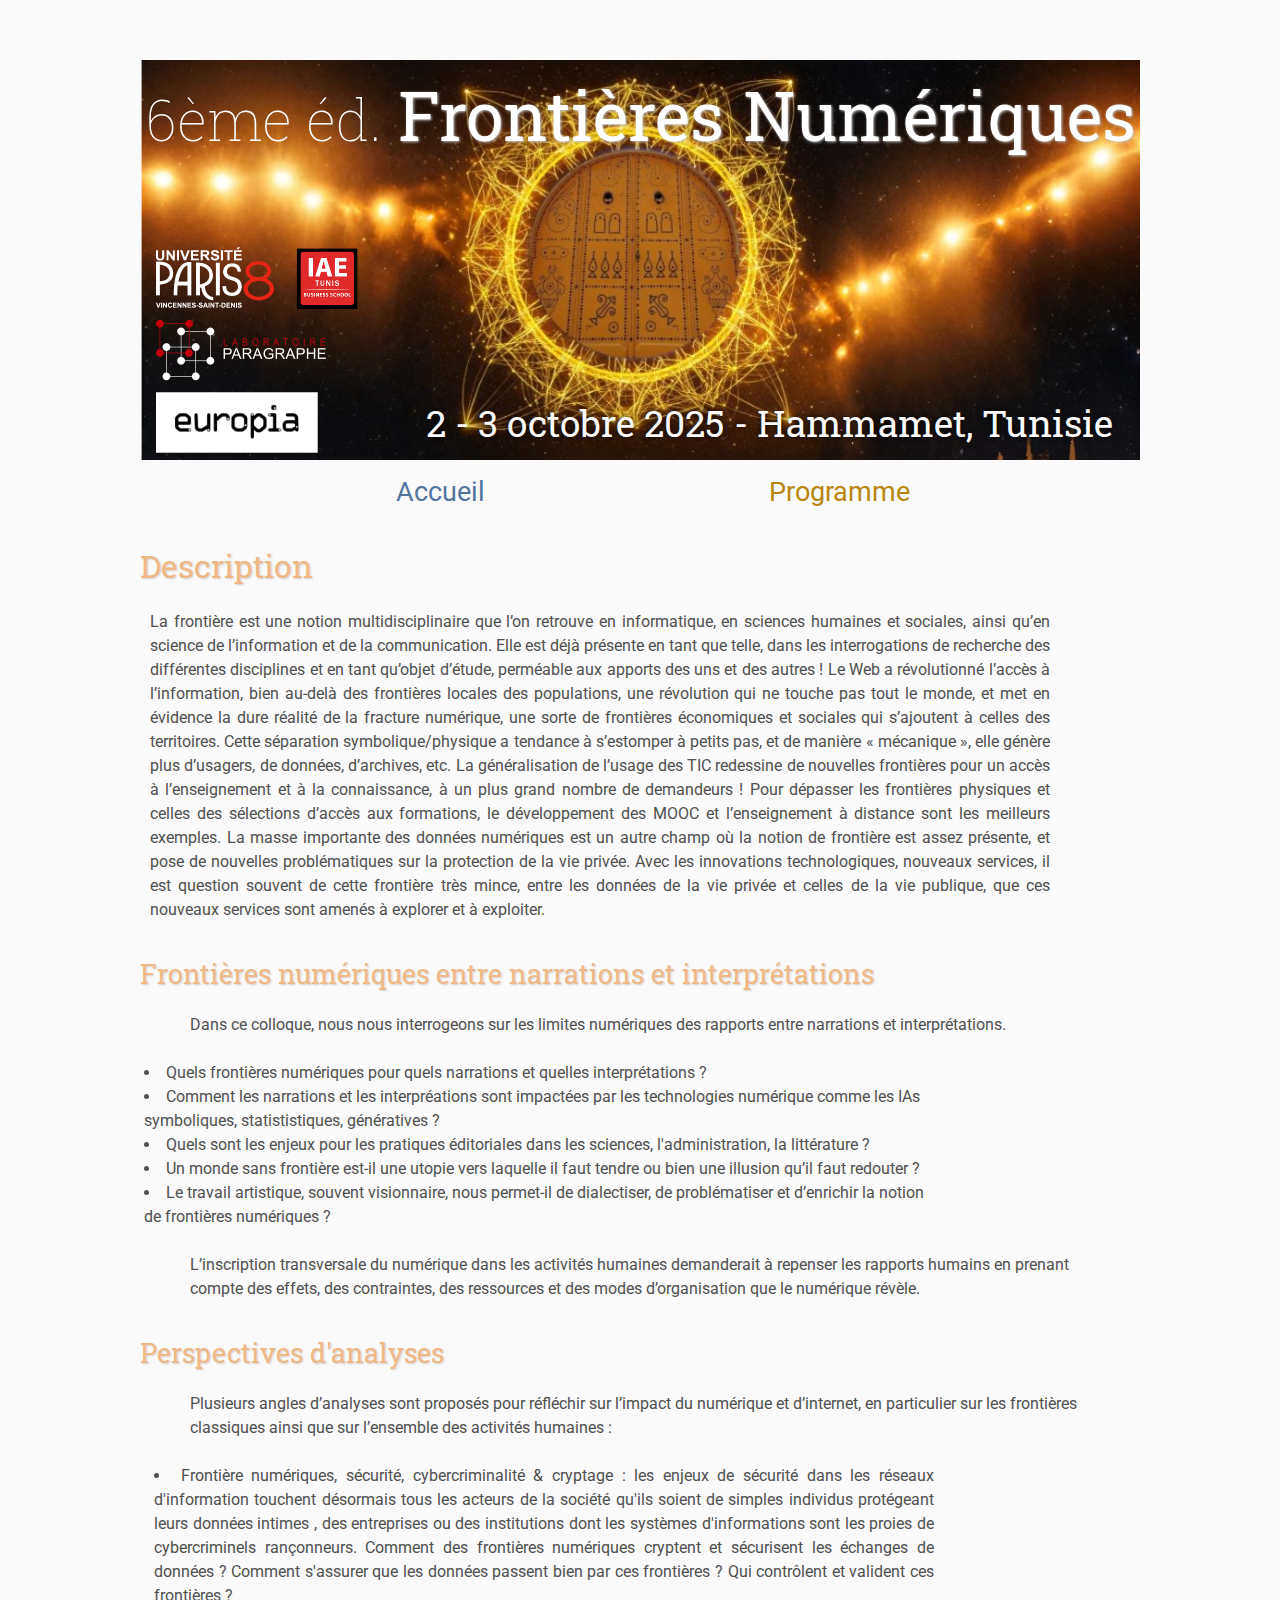
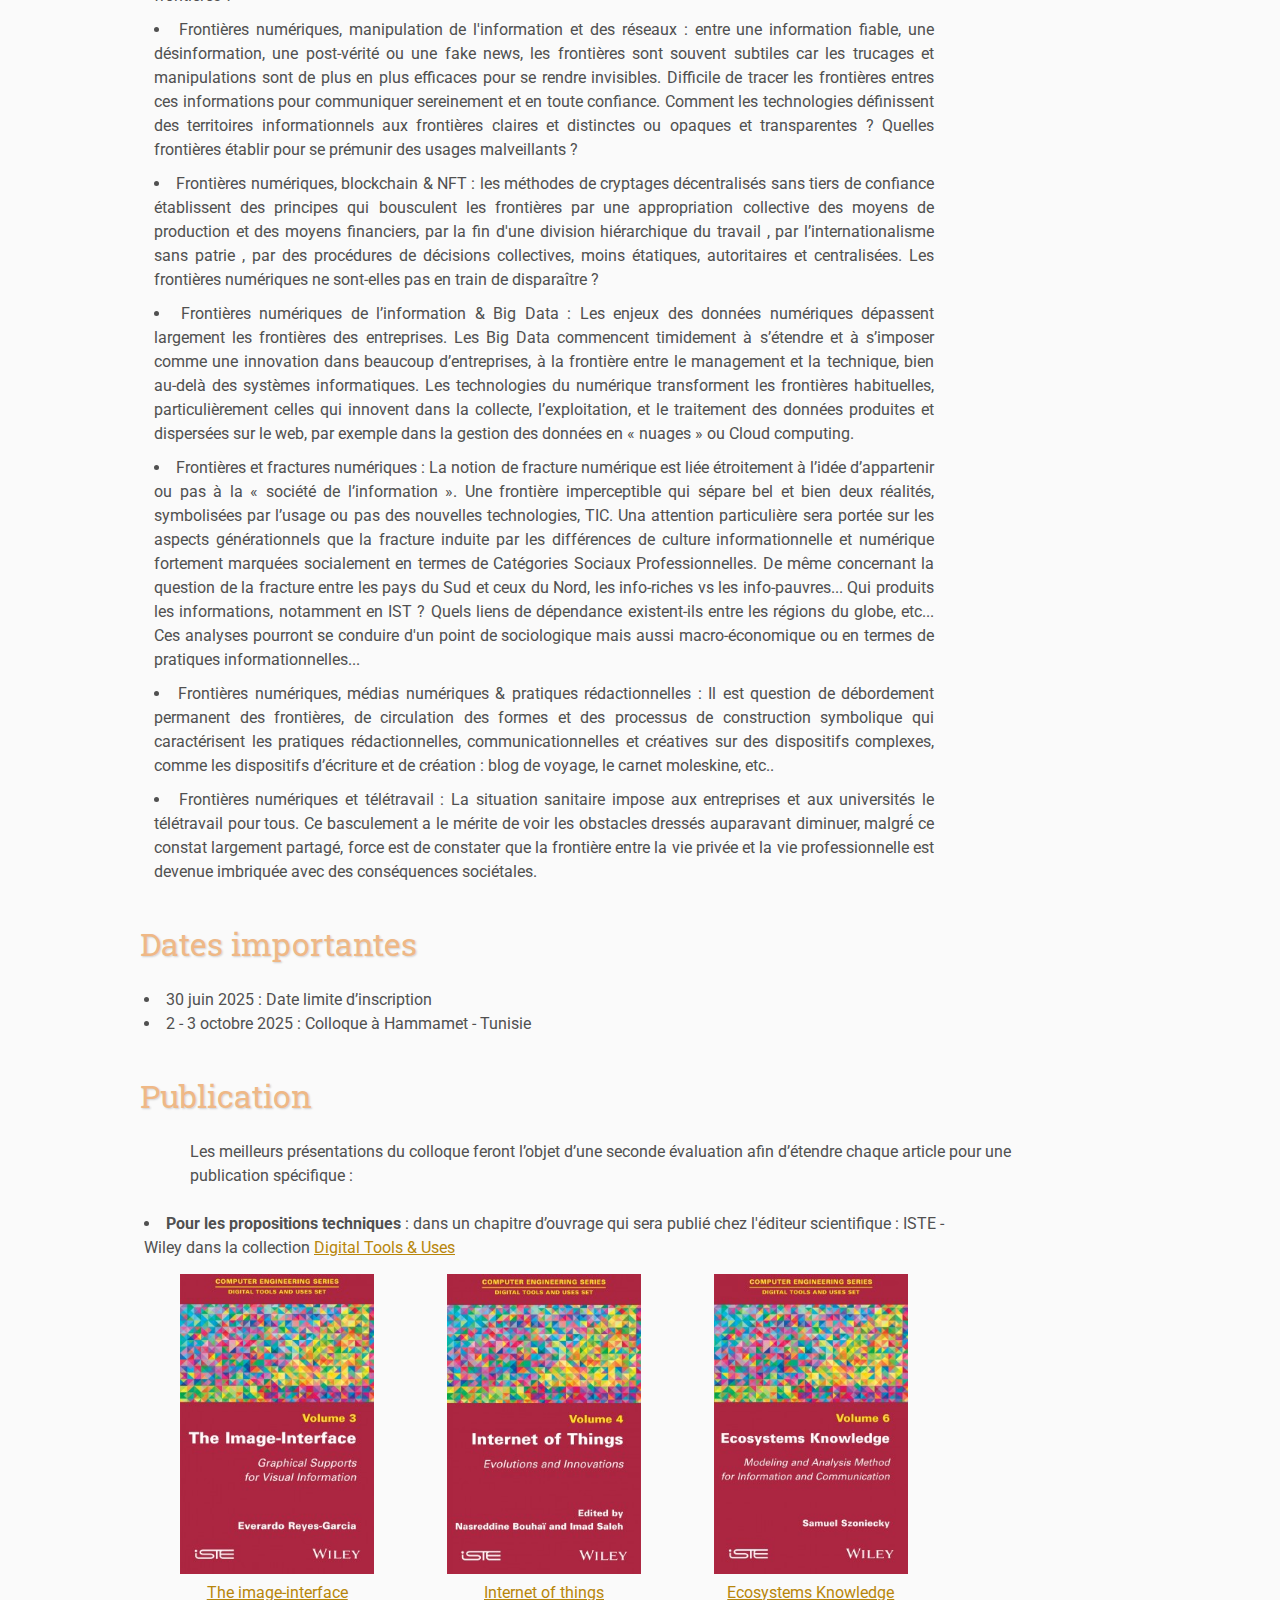
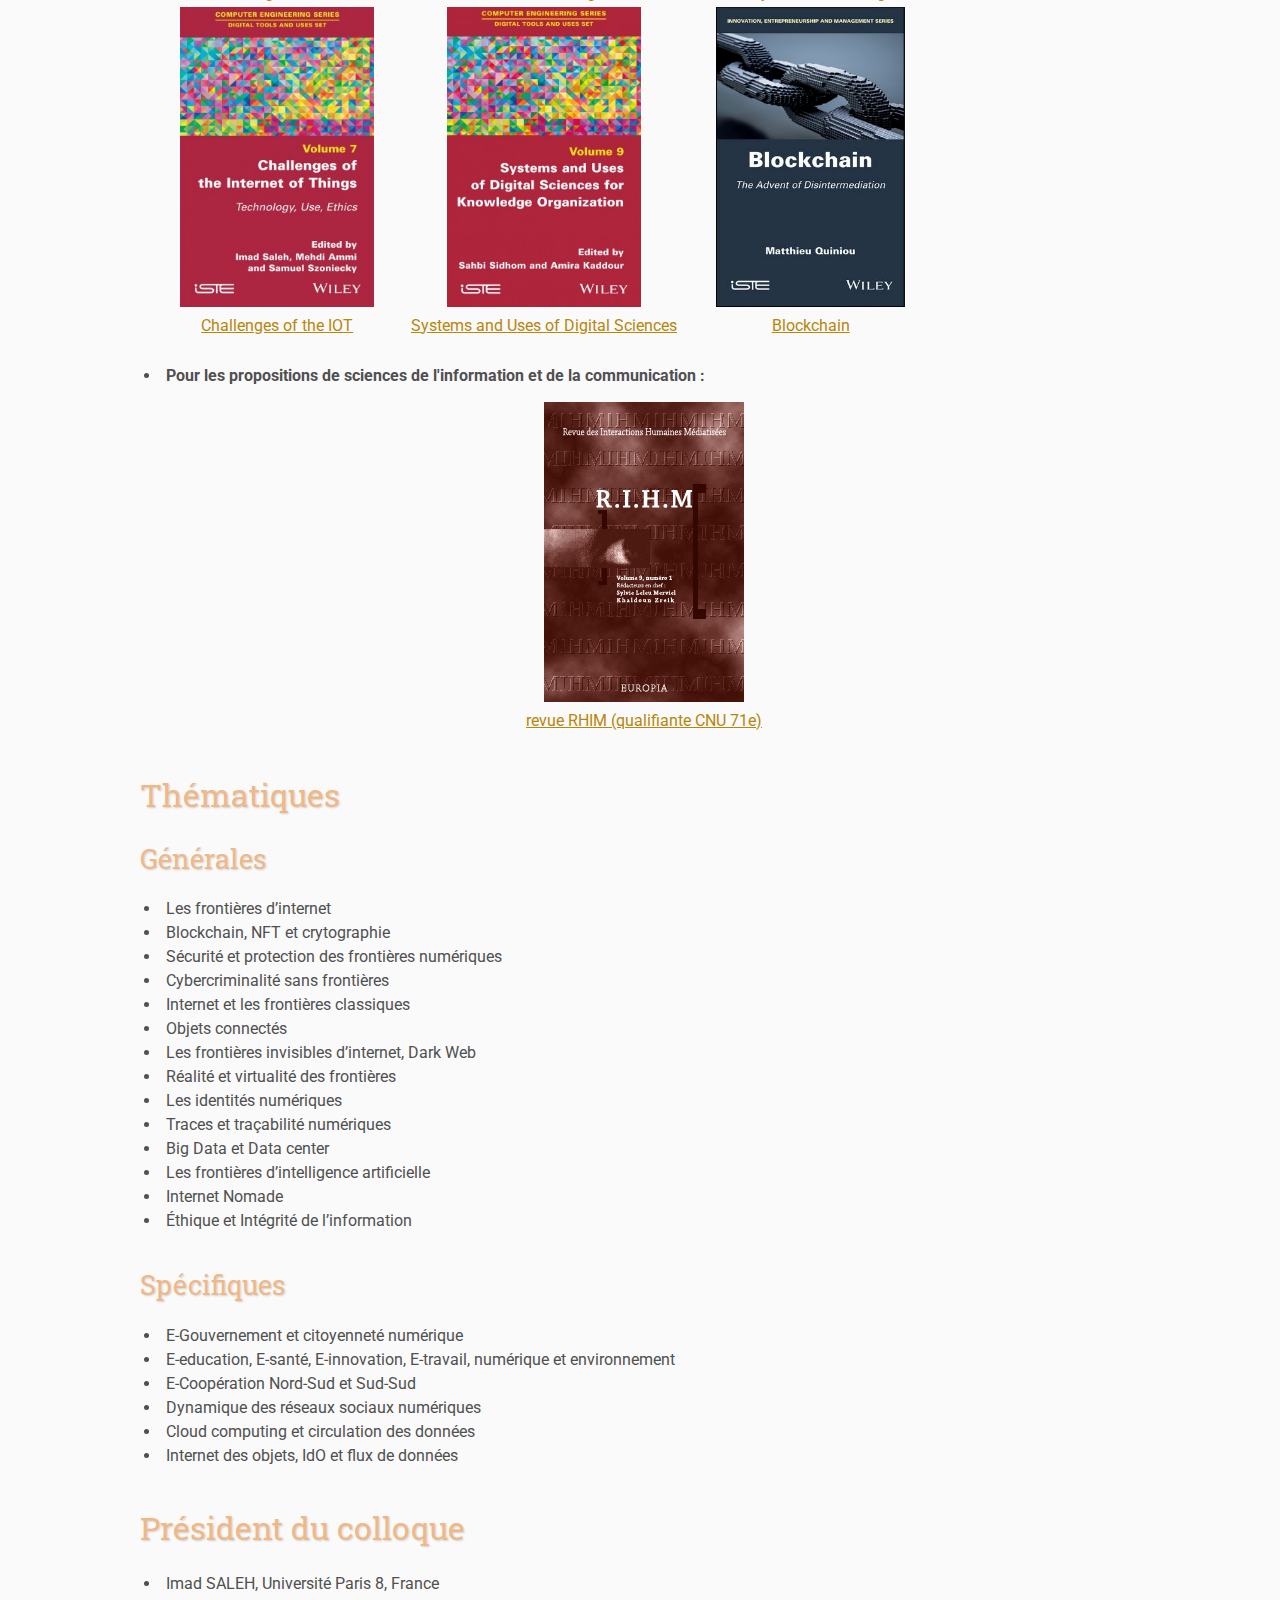
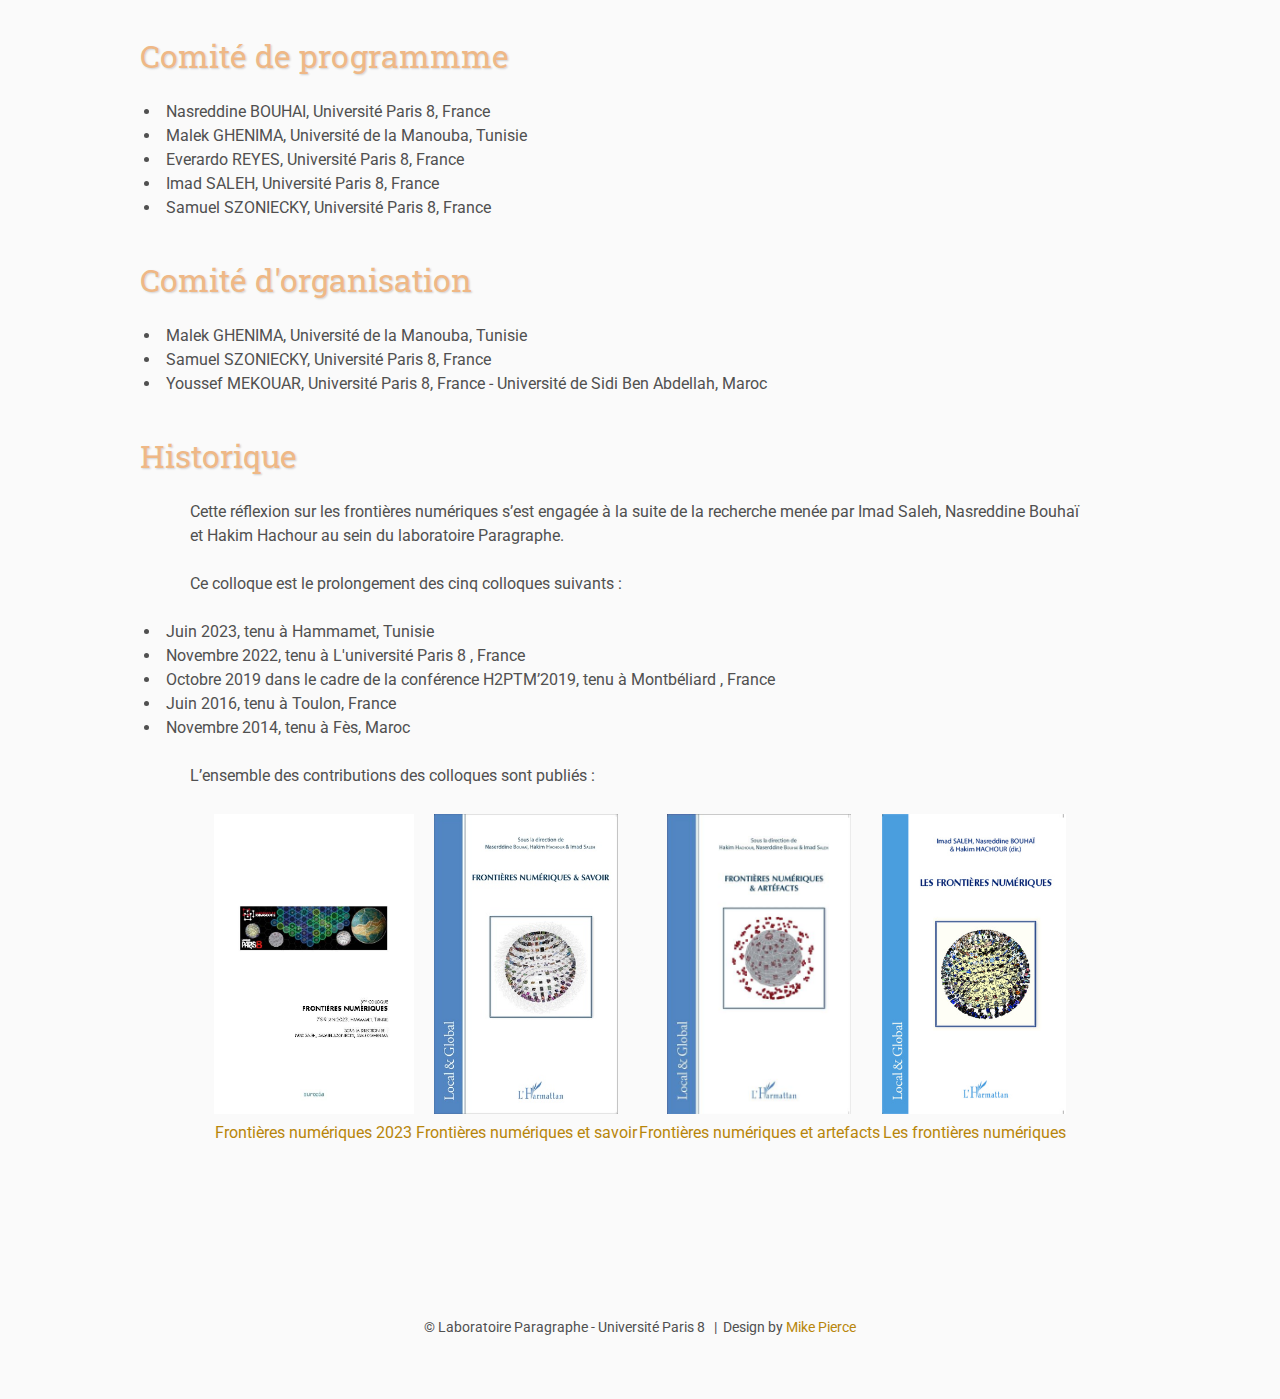
<file: index.html>
<!DOCTYPE html>
<html lang='fr'>

<head>
    <base href=".">
    <link rel="shortcut icon" href="assets/logo-para.ico" />
    <link rel="stylesheet" type="text/css" media="all" href="assets/main.css" />
    <meta charset="UTF-8">
    <meta name="description" content="Conference">
    <meta name="resource-type" content="document">
    <meta name="distribution" content="global">
    <meta name="KeyWords" content="Conference, frontières, numériques, Paris 8, Laboratoire Paragraphe">
    <title>6eme éd. Colloque Frontières numériques - 2025</title>
</head>

<body>

    <div class="banner">
        <img src="assets/fn25-banner.png" alt="Conference Frontieres-numeriques 2025 Banner">
        <div class="top-left">
            <span class="year"> 6ème éd. </span><span class="title1">Frontières</span><span class="title2"> Numériques </span>
        </div>
        <div class="bottom-right">
            2 - 3 octobre 2025 - Hammamet, Tunisie
        </div>
    </div>

    <table class="navigation">
        <tr>
            <td class="navigation">
                <a class="current" title="Accueil" href=".">Accueil</a>
            </td>
            <td class="navigation">
                <a title="Programme" href="programme">Programme</a>
            </td>
            <!--
            <td class="navigation">
                <a title="Excursion Carthage" href="programme/excursion.html">Excursion Carthage</a>
            </td>
            <td class="navigation">
                <a title="Directions to the Conference" href="acces">Accès</a>
            </td>
            <td class="navigation">
                <a title="Conference Flyer" href="flyer">Flyer</a>
            </td>
            -->
        </tr>
    </table>

    <h2>Description</h2>
    <p class="analyse">
        La frontière est une notion multidisciplinaire que l’on retrouve en informatique, en sciences humaines et sociales, ainsi qu’en
        science de l’information et de la communication. Elle est déjà présente en tant que telle, dans les
        interrogations de recherche des différentes disciplines et en tant qu’objet d’étude, perméable aux apports des
        uns et des autres ! Le Web a révolutionné l’accès à l’information, bien au-delà des frontières locales des
        populations, une révolution qui ne touche pas tout le monde, et met en évidence la dure réalité de la fracture
        numérique, une sorte de frontières économiques et sociales qui s’ajoutent à celles des territoires. Cette
        séparation symbolique/physique a tendance à s’estomper à petits pas, et de manière « mécanique », elle génère
        plus d’usagers, de données, d’archives, etc. La généralisation de l’usage des TIC redessine de nouvelles
        frontières pour un accès à l’enseignement et à la connaissance, à un plus grand nombre de demandeurs ! Pour
        dépasser les frontières physiques et celles des sélections d’accès aux formations, le développement des MOOC et
        l’enseignement à distance sont les meilleurs exemples. La masse importante des données numériques est un autre
        champ où la notion de frontière est assez présente, et pose de nouvelles problématiques sur la protection de la
        vie privée. Avec les innovations technologiques, nouveaux services, il est question souvent de cette frontière
        très mince, entre les données de la vie privée et celles de la vie publique, que ces nouveaux services sont
        amenés à explorer et à exploiter.
    </p>
    <h3>Frontières numériques entre narrations et interprétations</h3>
    <p>
        Dans ce colloque, nous nous interrogeons sur les limites numériques des rapports entre narrations et interprétations.
        <ul>
            <li>Quels frontières numériques pour quels narrations et quelles interprétations ? </li>
            <li>Comment les narrations et les interpréations sont impactées par les technologies numérique comme les IAs symboliques, statististiques, génératives ? </li>
            <li>Quels sont les enjeux pour les pratiques éditoriales dans les sciences, l'administration, la littérature ?</li>
            <li>Un monde sans frontière est-il une utopie vers laquelle il faut tendre ou bien une
                illusion qu’il faut redouter ?</li>
            <li>Le travail artistique, souvent visionnaire, nous permet-il de dialectiser, de
                problématiser et d’enrichir la notion de frontières numériques ?</li>
        </ul>
    </p>
    <p>
        L’inscription transversale du numérique dans les activités humaines demanderait à repenser les rapports humains
        en prenant compte des effets, des contraintes, des ressources et des modes d’organisation que le numérique
        révèle.
    </p>
    <h3>Perspectives d'analyses</h3>
    <p>
        Plusieurs angles d’analyses sont proposés pour réfléchir sur l’impact du numérique et d’internet, en
        particulier sur les frontières classiques ainsi que sur l’ensemble des activités humaines :

        <ul>
            <li class="analyse">Frontière numériques, sécurité, cybercriminalité & cryptage : les enjeux de sécurité
                dans les réseaux d'information
                touchent désormais tous les acteurs de la société qu'ils soient de simples individus protégeant leurs
                données intimes
                , des entreprises ou des institutions dont les systèmes d'informations sont les proies de cybercriminels
                rançonneurs.
                Comment des frontières numériques cryptent et sécurisent les échanges de données ?
                Comment s'assurer que les données passent bien par ces frontières ?
                Qui contrôlent et valident ces frontières ?
            </li>
            <li class="analyse">Frontières numériques, manipulation de l'information et des réseaux :
                entre une information fiable, une désinformation, une post-vérité ou une fake news, les frontières sont
                souvent subtiles
                car les trucages et manipulations sont de plus en plus efficaces pour se rendre invisibles.
                Difficile de tracer les frontières entres ces informations pour communiquer sereinement et en toute
                confiance.
                Comment les technologies définissent des territoires informationnels aux frontières claires et
                distinctes ou opaques et transparentes ?
                Quelles frontières établir pour se prémunir des usages malveillants ?
            </li>
            <li class="analyse">Frontières numériques, blockchain & NFT : les méthodes de cryptages décentralisés sans
                tiers de confiance
                établissent des principes qui bousculent les frontières par une appropriation collective des moyens de
                production et des moyens financiers,
                par la fin d'une division hiérarchique du travail
                , par l’internationalisme sans patrie
                , par des procédures de décisions collectives, moins étatiques, autoritaires et centralisées.
                Les frontières numériques ne sont-elles pas en train de disparaître ?
            </li>
            <li class="analyse">Frontières numériques de l’information & Big Data : Les enjeux des données numériques
                dépassent
                largement les
                frontières des entreprises. Les Big Data commencent timidement à s’étendre et à s’imposer comme une
                innovation
                dans beaucoup d’entreprises, à la frontière entre le management et la technique, bien au-delà des
                systèmes
                informatiques. Les technologies du numérique transforment les frontières habituelles,
                particulièrement
                celles qui innovent dans la collecte, l’exploitation, et le traitement des données produites et
                dispersées sur
                le web, par exemple dans la gestion des données en « nuages » ou Cloud computing.
            </li>
            <li class="analyse">Frontières et fractures numériques : La notion de fracture numérique est liée
                étroitement à l’idée
                d’appartenir ou pas à la « société de l’information ». Une frontière imperceptible qui sépare bel et
                bien deux réalités, symbolisées par l’usage ou pas des nouvelles technologies, TIC.
                Una attention particulière sera portée sur les aspects générationnels que la fracture induite par les
                différences de culture informationnelle
                et numérique fortement marquées socialement en termes de Catégories Sociaux Professionnelles.
                De même concernant la question de la fracture entre les pays du Sud et ceux du Nord,
                les info-riches vs les info-pauvres...
                Qui produits les informations, notamment en IST ?
                Quels liens de dépendance existent-ils entre les régions du globe, etc...
                Ces analyses pourront se conduire d'un point de sociologique mais aussi macro-économique ou
                en termes de pratiques informationnelles...
            </li>

            <li class="analyse">Frontières numériques, médias numériques & pratiques rédactionnelles : Il est question
                de débordement permanent des
                frontières,
                de circulation des formes et des processus de construction symbolique qui caractérisent les pratiques
                rédactionnelles, communicationnelles et créatives sur des dispositifs complexes, comme les dispositifs
                d’écriture et de création : blog de voyage, le carnet moleskine,
                etc..
            </li>
            <li class="analyse">Frontières numériques et télétravail : La situation sanitaire impose aux entreprises et
                aux universités
                le
                télétravail pour tous. Ce basculement a le mérite de voir les obstacles dressés auparavant diminuer,
                malgré́ ce
                constat largement partagé, force est de constater que la frontière entre la vie privée et la vie
                professionnelle
                est devenue imbriquée avec des conséquences sociétales.
            </li>
        </ul>
    </p>

    <h2>Dates importantes</h2>
    <ul>
        <li>30 juin 2025 : Date limite d’inscription</li>
        <li>2 - 3 octobre 2025 : Colloque à Hammamet - Tunisie</li>
    </ul>

    <h2>Publication</h2>
    <p>Les meilleurs présentations du colloque feront l’objet d’une seconde évaluation afin d’étendre chaque
        article pour une publication spécifique :
        <ul>
            <li><b>Pour les propositions techniques </b>: dans un chapitre d’ouvrage qui sera publié chez l'éditeur
                scientifique : ISTE - Wiley dans la collection <a href="http://digitaluses.info/">Digital Tools &
                    Uses</a>
                <table class="ouvrages">
                    <tr>
                        <td class="ouvrage">
                            <img src="assets/2017-reyes.jpg">
                            <div>
                                <a href="http://www.iste.co.uk/book.php?id=1231" target="_parent">The
                                    image-interface</a>
                            </div>
                        </td>
                        <td class="ouvrage">
                            <img src="assets/2017-bouhai-saleh-en.jpg">
                            <div><a href="http://www.iste.co.uk/book.php?id=1236" target="_parent">Internet of
                                    things</a>
                            </div>
                        </td>
                        <td class="ouvrage">
                            <img src="assets/2018-szoniecky-en.jpg">
                            <div> <a href="http://www.iste.co.uk/book.php?id=1337" target="_parent">Ecosystems
                                    Knowledge</a>
                            </div>
                            </div>
                        </td>
                    </tr>
                    <tr>

                        <td class="ouvrage">
                            <img src="assets/2018-saleh.jpg">
                            <div> <a href="http://www.iste.co.uk/book.php?id=1396" target="_parent">Challenges of the
                                    IOT</a>
                            </div>
                        </td>
                        <td class="ouvrage">
                            <img src="assets/2022-sidhom-en.jpg">
                            <div> <a href="http://www.iste.co.uk/book.php?id=1396" target="_parent">Systems and Uses of
                                    Digital Sciences</a>
                            </div>
                        </td>

                        <td class="ouvrage">
                            <img src="assets/2019-quiniou-en.png">
                            <div><a href="https://www.wiley.com/en-fr/Blockchain%3A+The+Advent+of+Disintermediation-p-9781786304032"
                                    target="_parent">
                                    Blockchain</a>
                            </div>
                        </td>

                    </tr>
                </table>
            </li>
            <li><b>Pour les propositions de sciences de l'information et de la communication :</b>
                <table>
                    <tr>
                        <td class="ouvrage">
                            <img src="assets/CouvRIHM2.gif">
                            <div><a href="http://europia.org/RIHM/index.htm" target="_parent">
                                    revue RHIM (qualifiante CNU 71e)</a>
                            </div>
                        </td>
                    </tr>
                </table>
            </li>
        </ul>

        <h2>Thématiques</h2>
        <h3>Générales</h3>
        <ul>
            <li>Les frontières d’internet</li>
            <li>Blockchain, NFT et crytographie</li>
            <li>Sécurité et protection des frontières numériques</li>
            <li>Cybercriminalité sans frontières</li>
            <li>Internet et les frontières classiques</li>
            <li>Objets connectés</li>
            <li>Les frontières invisibles d’internet, Dark Web</li>
            <li>Réalité et virtualité des frontières</li>
            <li>Les identités numériques</li>
            <li>Traces et traçabilité numériques</li>
            <li>Big Data et Data center</li>
            <li>Les frontières d’intelligence artificielle</li>
            <li>Internet Nomade</li>
            <li>Éthique et Intégrité de l’information</li>
        </ul>
        <h3>Spécifiques</h3>
        <ul>
            <li>E-Gouvernement et citoyenneté numérique</li>
            <li>E-education, E-santé, E-innovation, E-travail, numérique et environnement</li>
            <li>E-Coopération Nord-Sud et Sud-Sud</li>
            <li>Dynamique des réseaux sociaux numériques</li>
            <li>Cloud computing et circulation des données</li>
            <li>Internet des objets, IdO et flux de données</li>
        </ul>
        <h2>Président du colloque</h2>
        <ul>
            <li>Imad SALEH, Université Paris 8, France</li>
        </ul>
        <h2>Comité de programmme</h2>
        <ul>
            <li>Nasreddine BOUHAI, Université Paris 8, France</li>
            <li>Malek GHENIMA, Université de la Manouba, Tunisie</li>
            <li>Everardo REYES, Université Paris 8, France</li>
            <li>Imad SALEH, Université Paris 8, France</li>
            <li>Samuel SZONIECKY, Université Paris 8, France</li>
        </ul>

        <h2>Comité d'organisation</h2>
        <ul>
            <li>Malek GHENIMA, Université de la Manouba, Tunisie</li>
            <li>Samuel SZONIECKY, Université Paris 8, France</li>
            <li>Youssef MEKOUAR, Université Paris 8, France - Université de Sidi Ben
                Abdellah, Maroc</li>
        </ul>

        <h2>Historique</h2>
        <p>
            Cette réflexion sur les frontières numériques s’est engagée à la suite de la recherche menée par Imad Saleh,
            Nasreddine Bouhaï et Hakim Hachour au sein du laboratoire Paragraphe.
        </p>
        <p>
            Ce colloque est le prolongement des cinq colloques suivants : 
            <ul>
                <li>Juin 2023, tenu à Hammamet, Tunisie</li>
                <li>Novembre 2022, tenu à L'université Paris 8
                    , France</li>
                <li>Octobre 2019 dans le cadre de la conférence H2PTM’2019, tenu à Montbéliard
                    , France</li>
                <li>Juin 2016, tenu à Toulon, France</li>
                <li>Novembre 2014, tenu à Fès, Maroc</li>
            </ul>
        </p>
        <p>
            L’ensemble des contributions des colloques sont publiés :
        </p>
        <table class="ouvrages">
            <tr>
                <td class="ouvrage">
                    <img src="assets/Frontieres-numeriques2023.jpg">
                    <div>
                        <a href="http://europia.org/edition/livres/cogn/frontieres-numeriques-2023.htm"
                            target="_parent">
                            Frontières numériques 2023
                        </a>
                    </div>
                </td>
                <td class="ouvrage">
                    <img src="assets/Frontieres-numeriques2.jpg">
                    <div>
                        <a href="http://www.editions-harmattan.fr/index.asp?navig=catalogue&amp;obj=livre&amp;no=49154&amp;razSqlClone=1"
                            target="_parent">
                            Frontières numériques et savoir
                        </a>
                    </div>
                </td>
                <td class="ouvrage">
                    <img src="assets/Frontieres-numeriques-et-artefacts.jpg">
                    <div>
                        <a href="http://www.editions-harmattan.fr/index.asp?navig=catalogue&amp;obj=livre&amp;no=49153&amp;razSqlClone=1"
                            target="_parent">Frontières numériques et artefacts</a>
                    </div>
                </td>
                <td class="ouvrage">
                    <img src="assets/Frontieres-numeriques.jpg">
                    <div>
                        <a href="http://www.editions-harmattan.fr/index.asp?navig=catalogue&amp;obj=livre&amp;no=44373&amp;razSqlClone=1"
                            target="_parent">Les frontières numériques</a>
                    </div>

                </td>
            </tr>
        </table>

        <footer>
            &copy; Laboratoire Paragraphe - Université Paris 8 
            &nbsp;|&nbsp; Design by <a href="https://github.com/mikepierce">Mike Pierce</a>
        </footer>

</body>

</html>
</file>
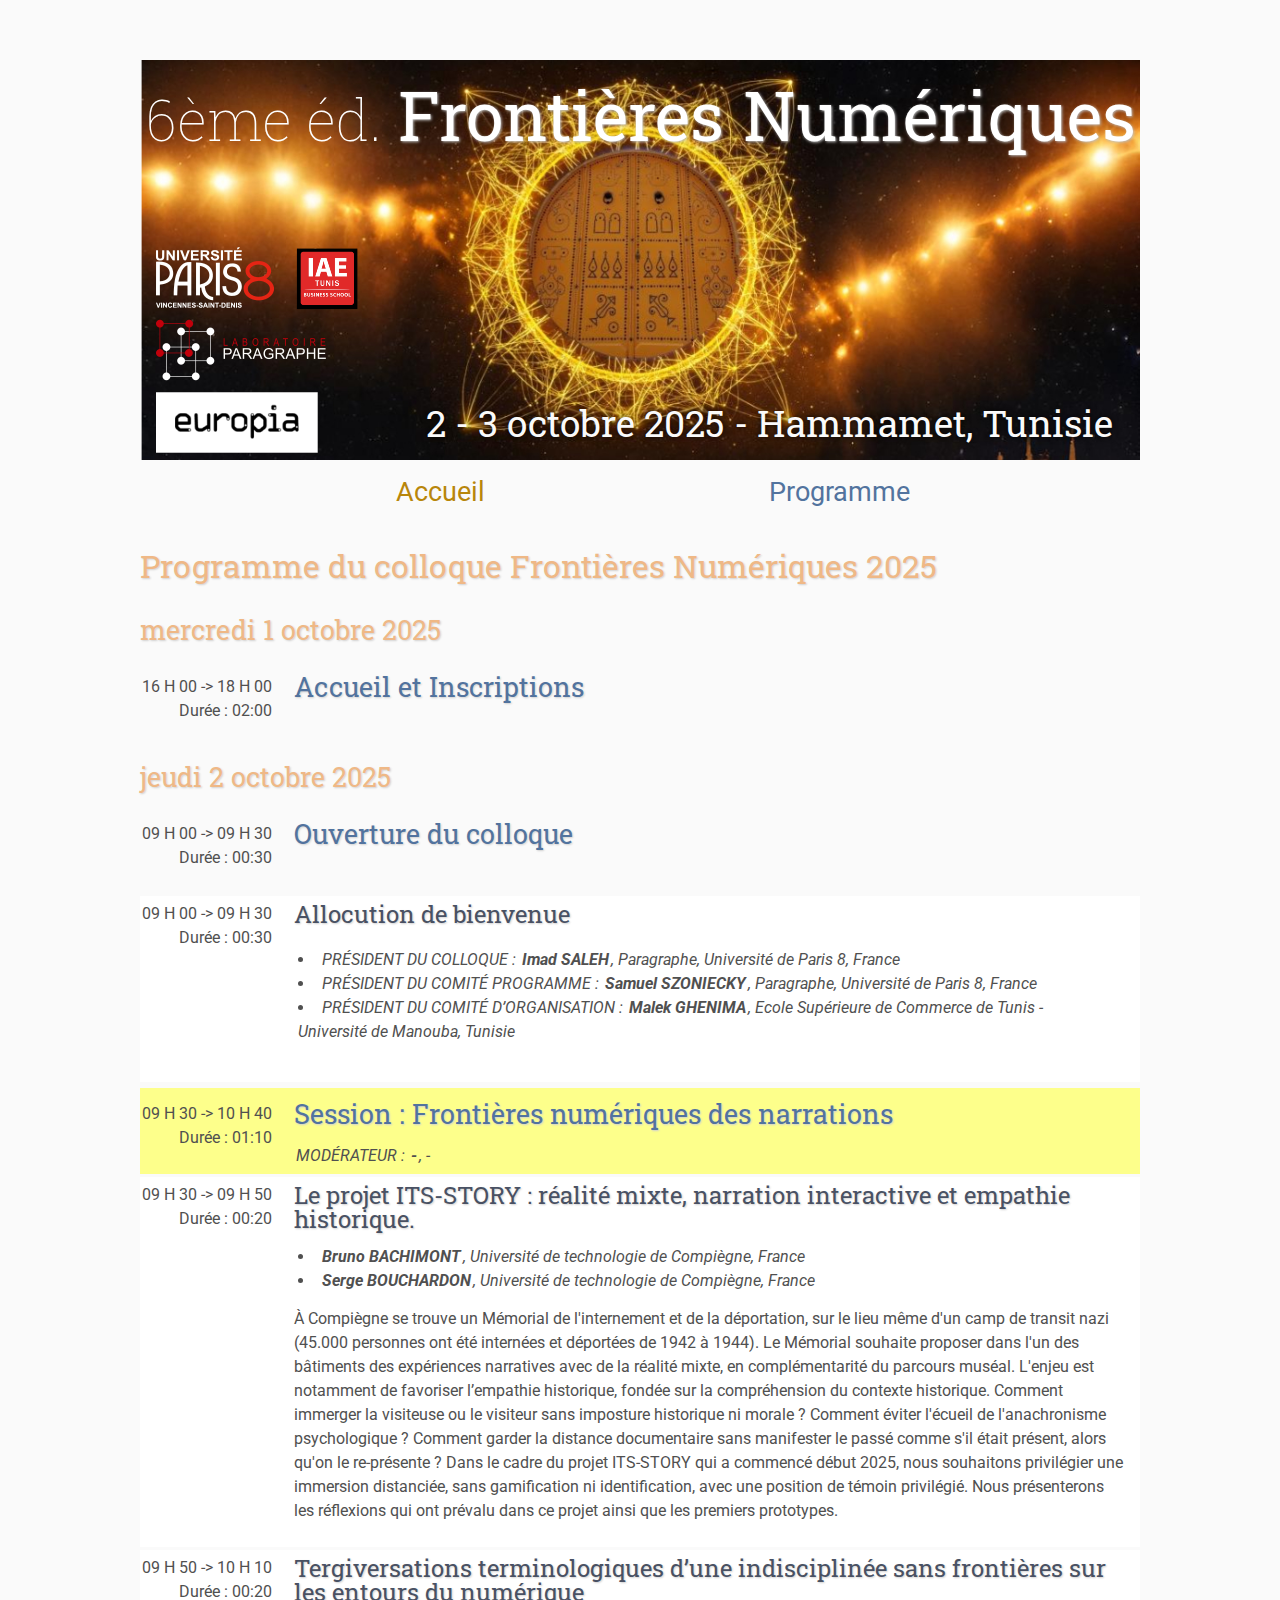
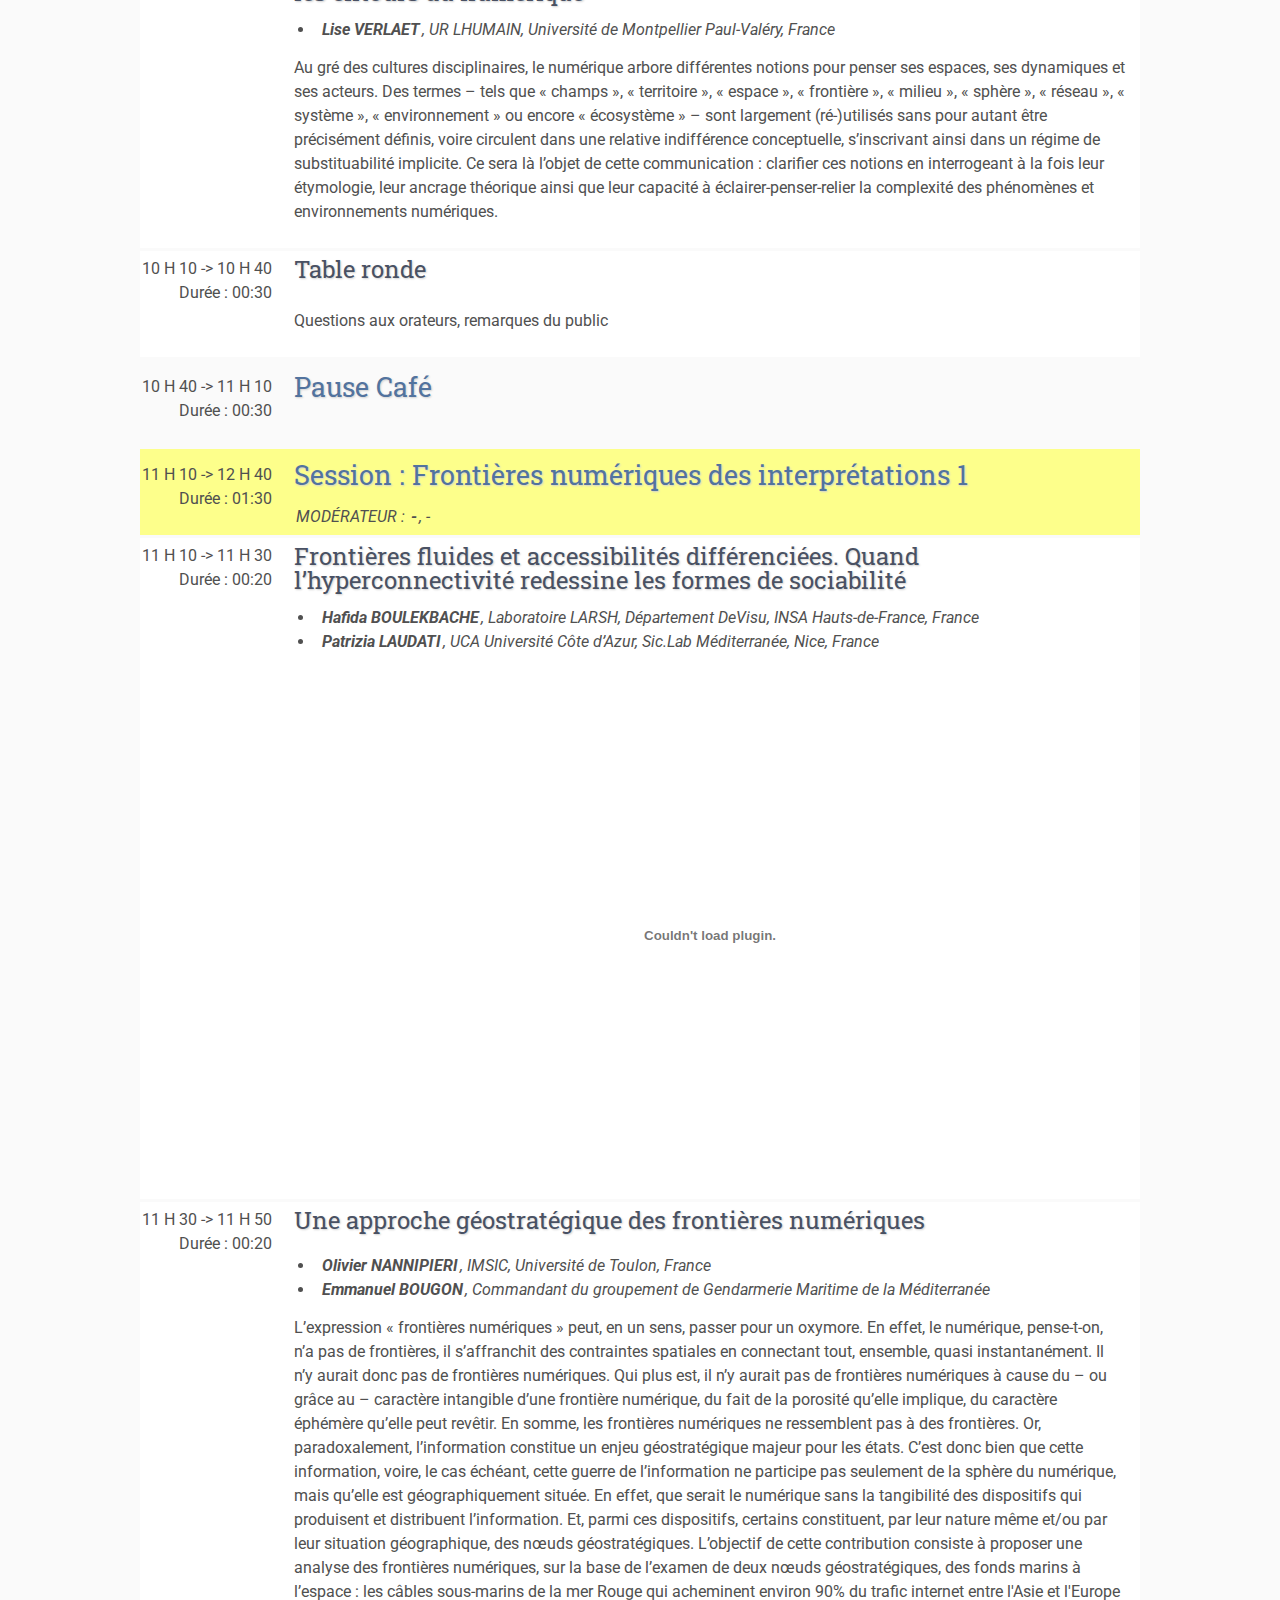
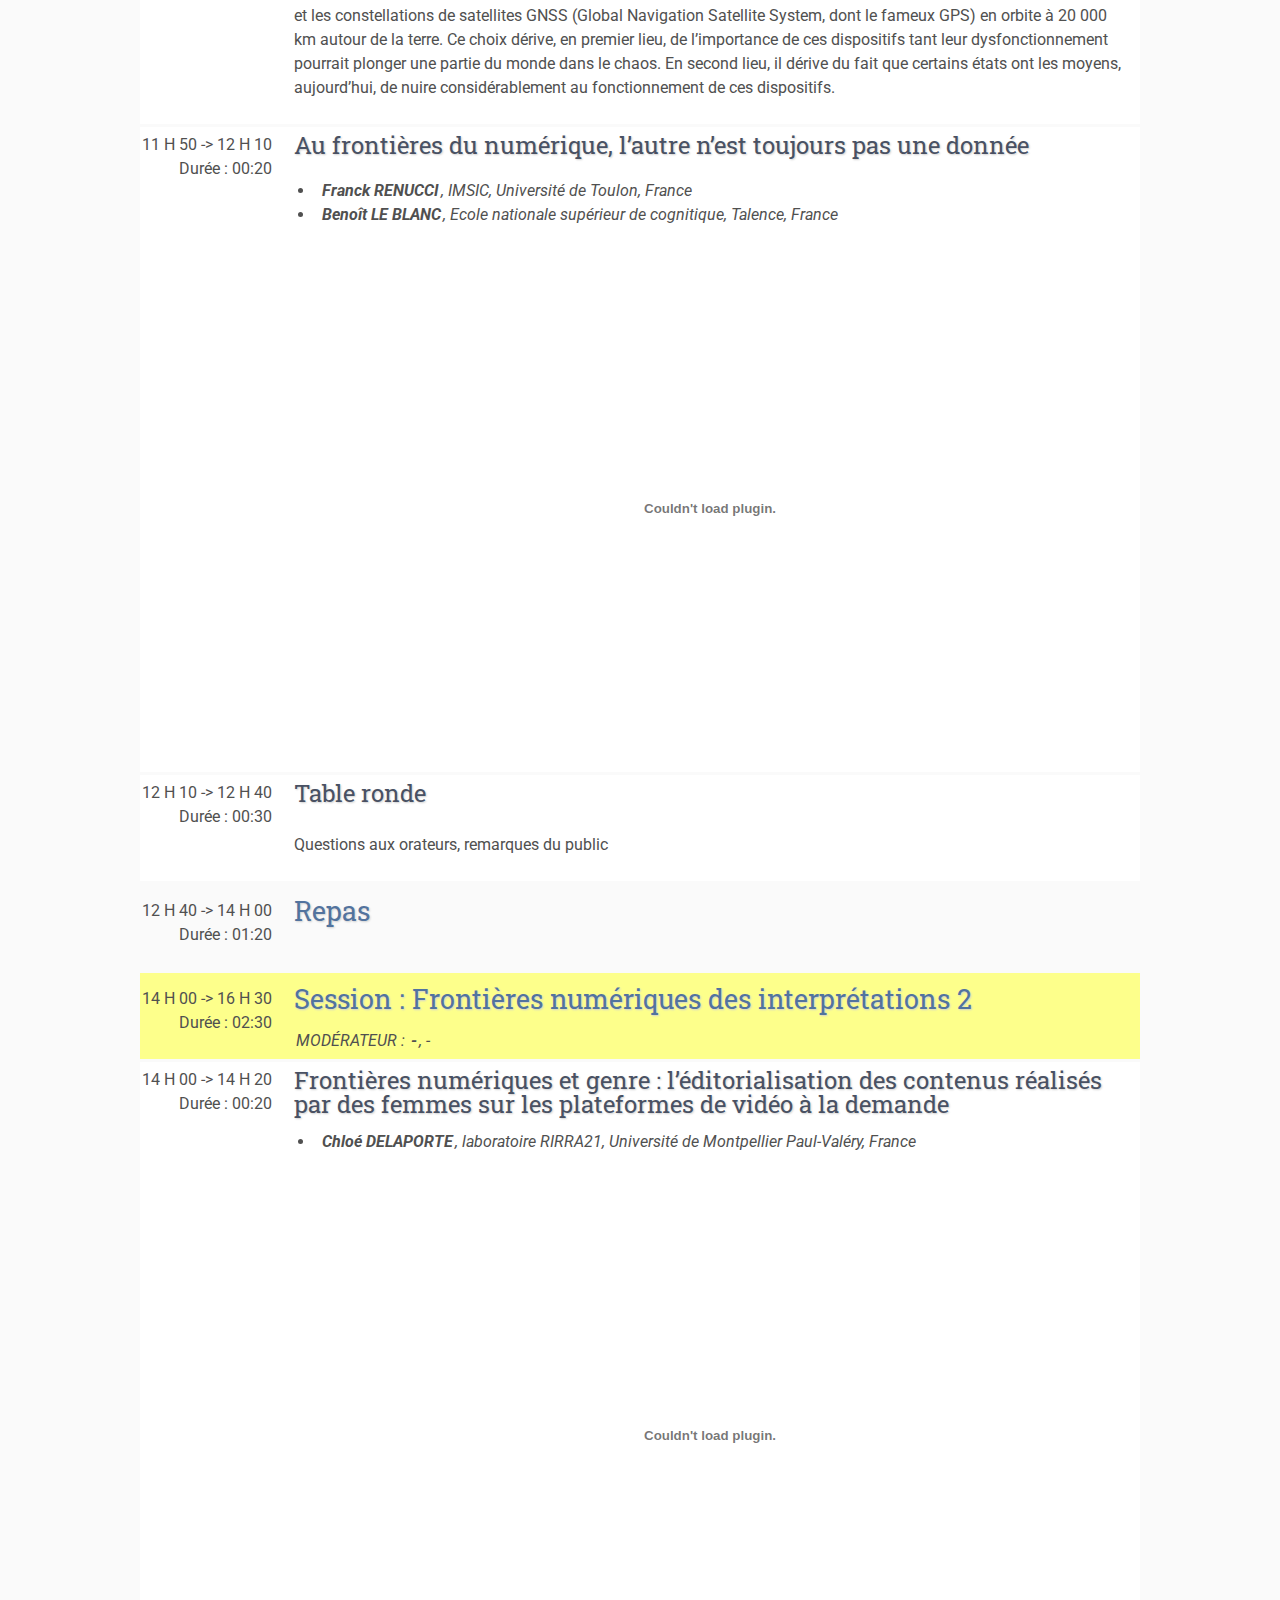
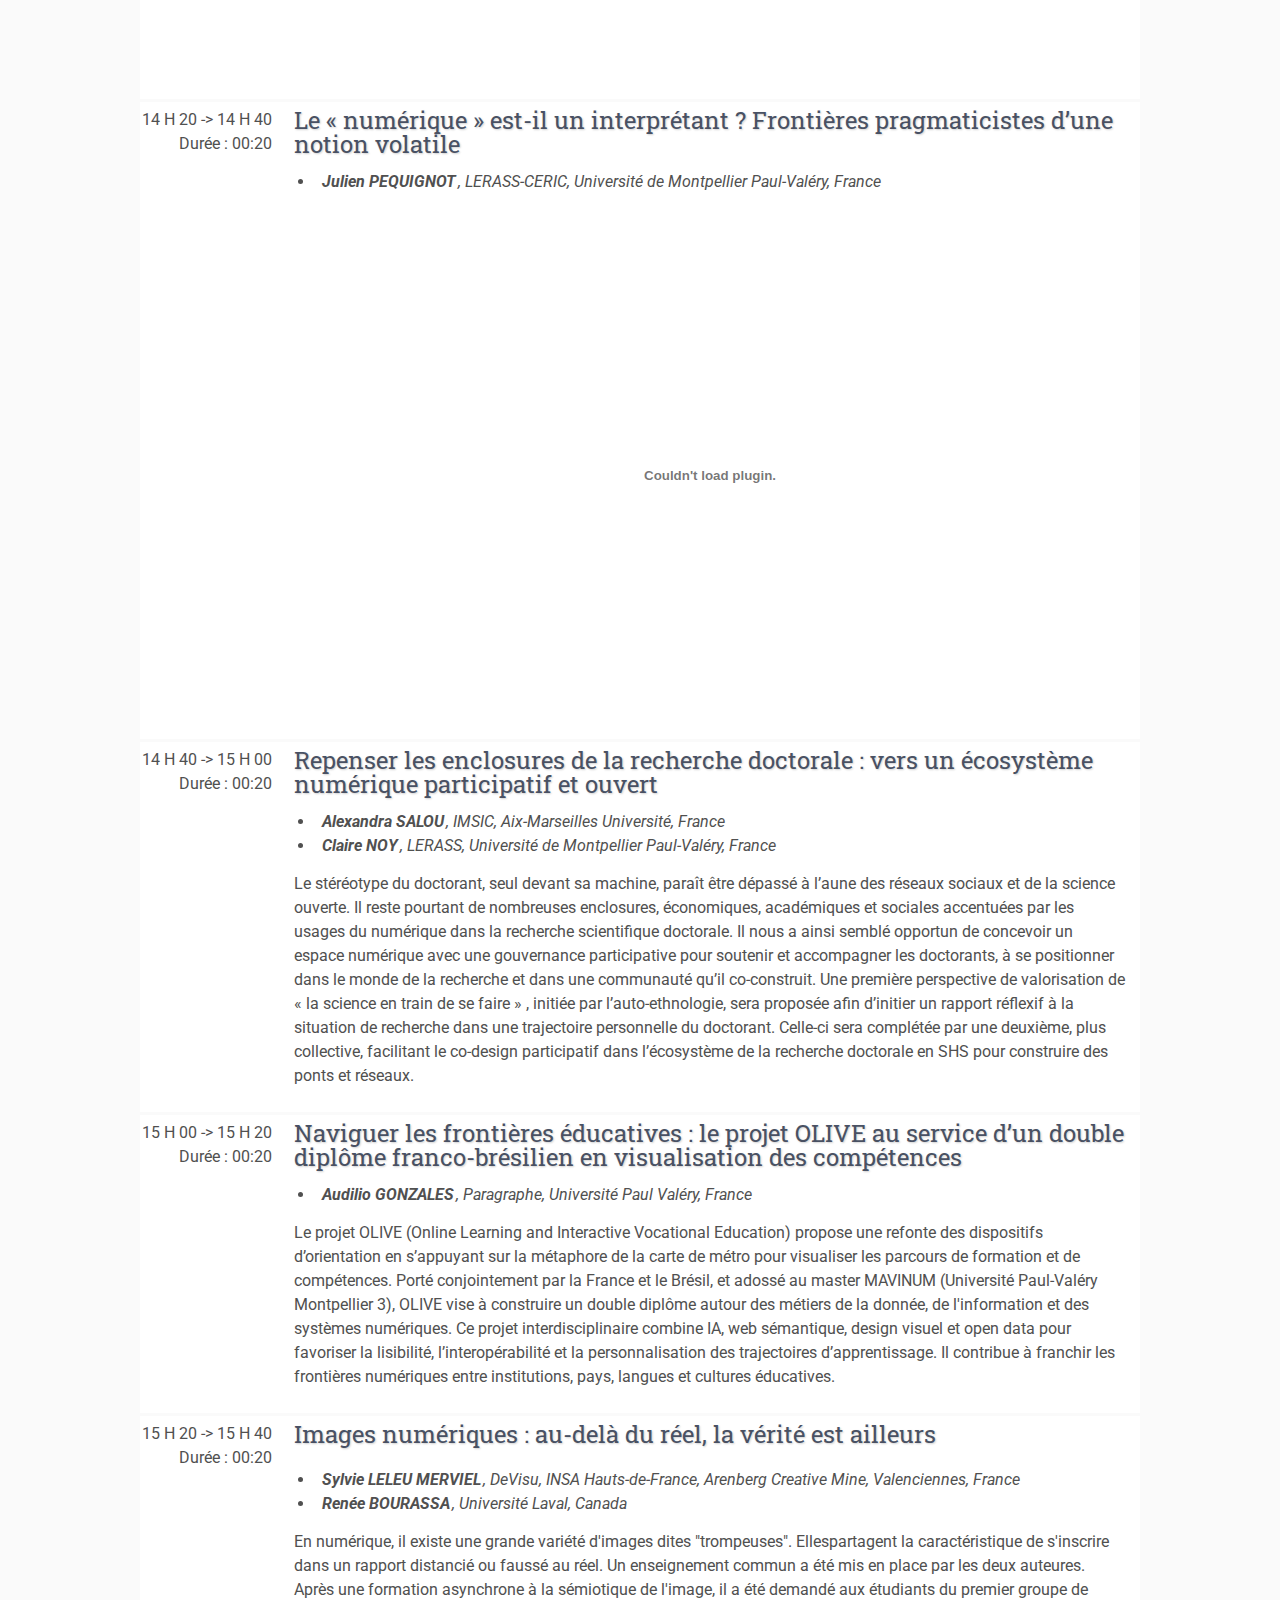
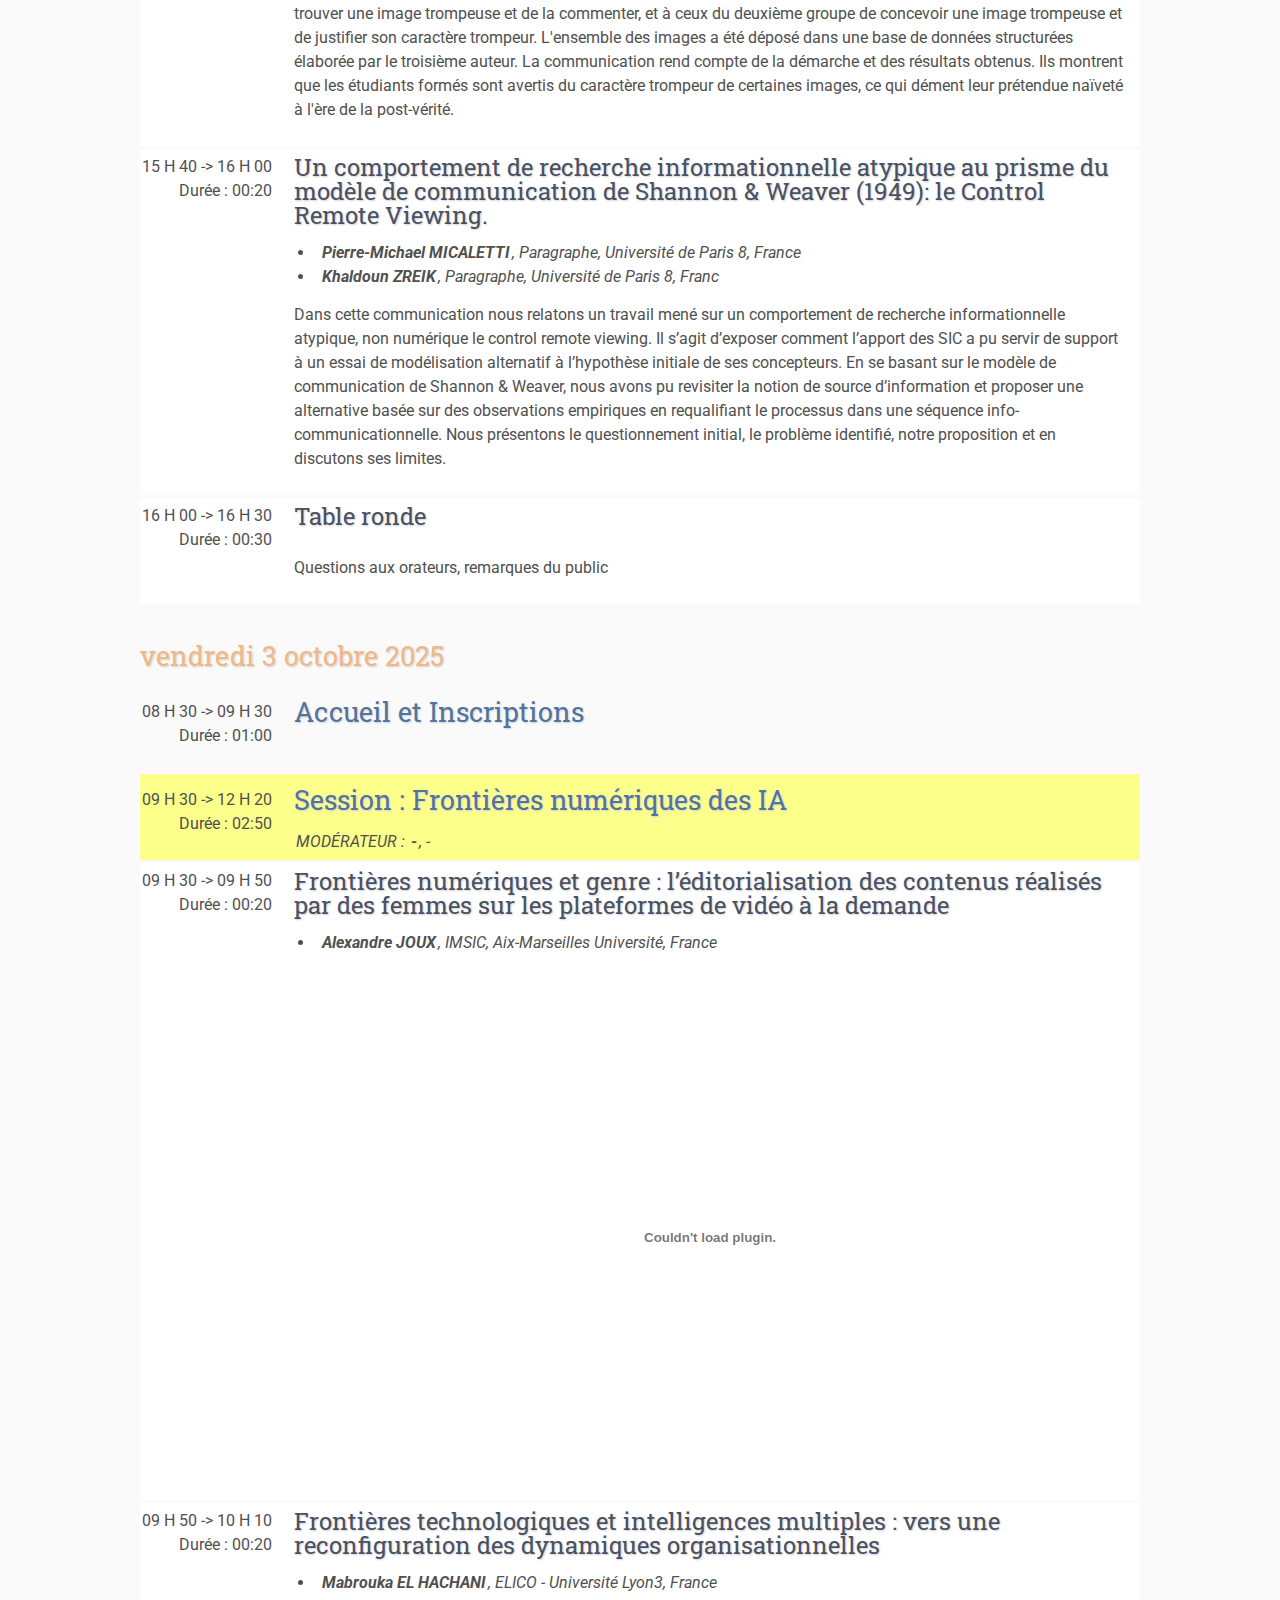
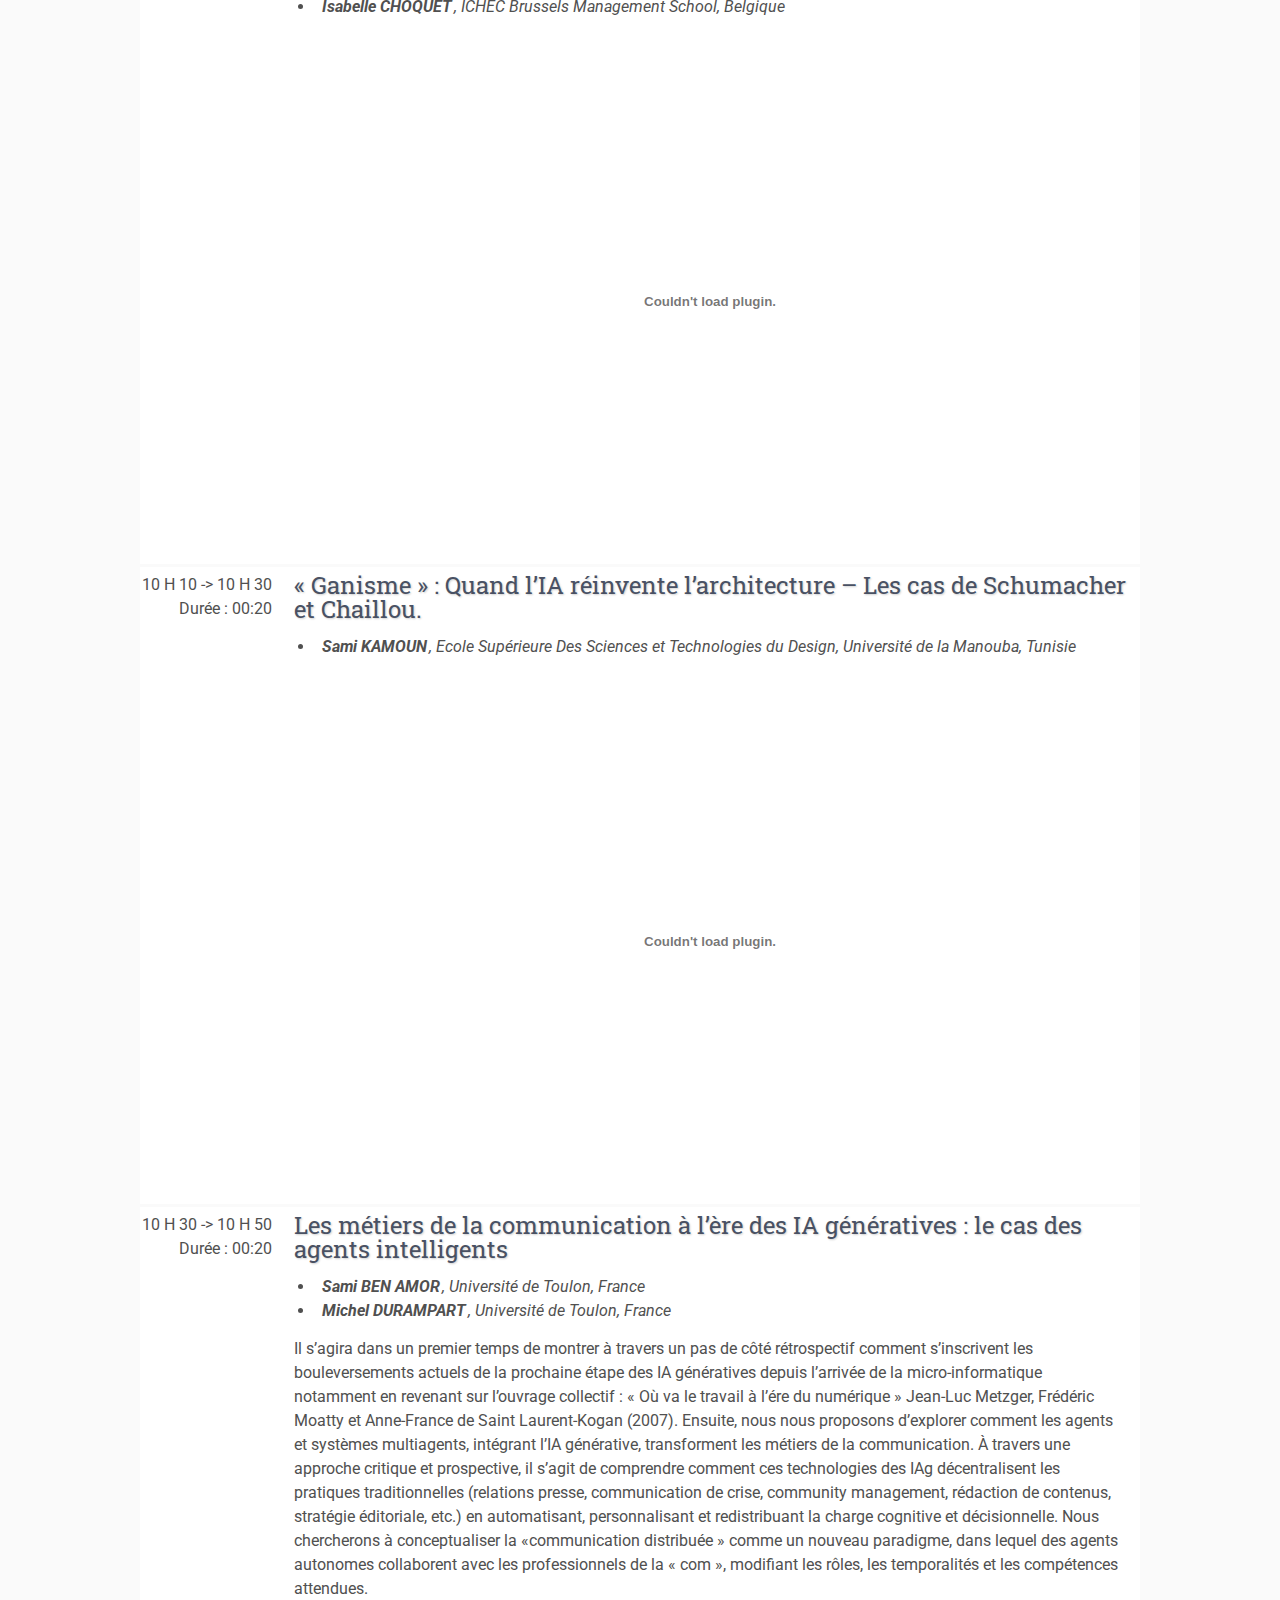
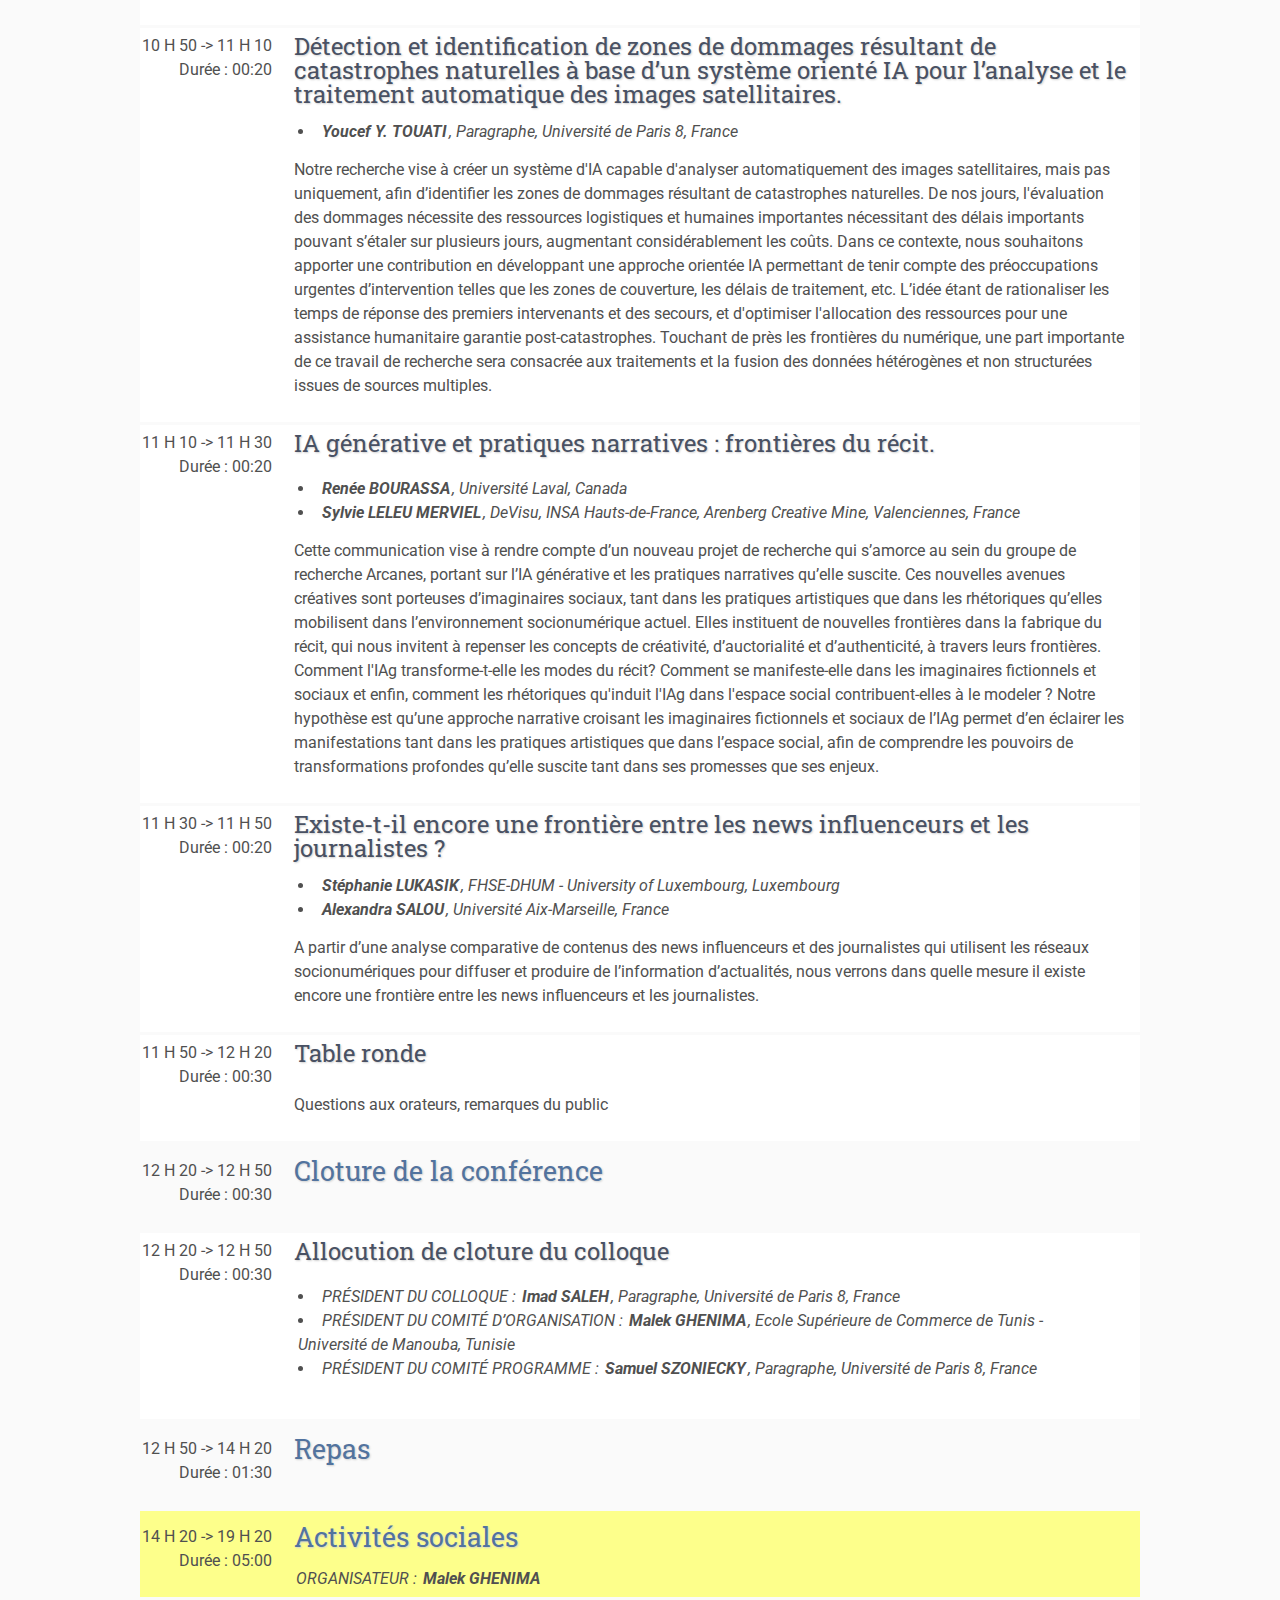
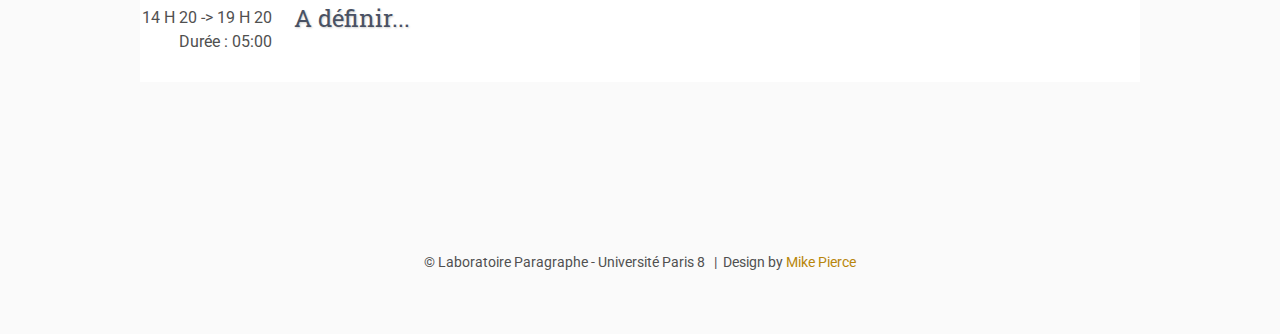
<file: programme/index.html>
<!DOCTYPE html>
<html lang='fr'>

<head>
    <base href=".">
    <link rel="shortcut icon" href="../assets/logo-para.ico" />
    <link rel="stylesheet" type="text/css" media="all" href="../assets/main.css" />
    <meta charset="UTF-8">
    <meta name="description" content="Conference">
    <meta name="resource-type" content="document">
    <meta name="distribution" content="global">
    <meta name="KeyWords" content="Conference, frontières, numériques, Paris 8, Laboratoire Paragraphe">
    <title>6eme éd. Colloque Frontières numériques - 2025 - Programme</title>
    <script src="../assets/d3.min.js"></script>

</head>

<body>

    <div class="banner">
        <img src="../assets/fn25-banner.png" alt="Conference Frontieres-numeriques 2025 Banner">
        <div class="top-left">
            <span class="year"> 6ème éd. </span><span class="title1">Frontières</span><span class="title2"> Numériques </span>
        </div>
        <div class="bottom-right">
            2 - 3 octobre 2025 - Hammamet, Tunisie
        </div>
    </div>

    <table class="navigation">
        <tr>
            <td class="navigation">
                <a title="Conference Home Page" href="../index.html">Accueil</a>
            </td>
            <td class="navigation">
                <a class="current" title="Conference Program" href="#">Programme</a>
            </td>

            <!--
            <td class="navigation">
                <a title="Excursion Carthage" href="programme/excursion.html">Excursion Carthage</a>
            </td>
            <td class="navigation">
                <a title="Register for the Conference" href="inscription/">Inscription</a>
            </td>
            <td class="navigation">
                <a title="Directions to the Conference" href="acces">Accès</a>
            </td>
            <td class="navigation">
                <a title="Conference Flyer" href="flyer">Flyer</a>
            </td>
            -->
        </tr>
    </table>

    <div id="allProgramme"></div>

    <div id="allInterventions"></div>

    <div id="allParticipants"></div>
    

    <footer>
        &copy; Laboratoire Paragraphe - Université Paris 8 
        &nbsp;|&nbsp; Design by <a href="https://github.com/mikepierce">Mike Pierce</a>
    </footer>

</body>
<script>
function dateDiff(date1, date2){
    var diff = {}                           // Initialisation du retour
    var tmp = date2 - date1;
 
    tmp = Math.floor(tmp/1000);             // Nombre de secondes entre les 2 dates
    diff.sec = tmp % 60;                    // Extraction du nombre de secondes
 
    tmp = Math.floor((tmp-diff.sec)/60);    // Nombre de minutes (partie entière)
    diff.min = tmp % 60;                    // Extraction du nombre de minutes
 
    tmp = Math.floor((tmp-diff.min)/60);    // Nombre d'heures (entières)
    diff.hour = tmp % 24;                   // Extraction du nombre d'heures
     
    tmp = Math.floor((tmp-diff.hour)/24);   // Nombre de jours restants
    diff.day = tmp;
     
    return diff;
}
    
    d3.json("../assets/programme.json").then(data=>{
        let p = data.programme,
        divP = d3.select("#allProgramme"),
        formeHeure = s=>{
            if(!s.dateDeb || !s.dateFin)return 'inconnu';
            let dur = dateDiff(s.dateDeb, s.dateFin);
            return s.dateDeb
                .toLocaleTimeString("fr-FR",{hour: "numeric",minute: "numeric"})
                .replace(':',' H ')
                +' -> '+
                s.dateFin
                .toLocaleTimeString("fr-FR",{hour: "numeric",minute: "numeric"})
                .replace(':',' H ')
                +'<br>Durée : '
                +dur.hour.toLocaleString('fr-FR', {minimumIntegerDigits: 2,useGrouping: false})
                +':'
                +dur.min.toLocaleString('fr-FR', {minimumIntegerDigits: 2,useGrouping: false})  
        };
        formeJourHeure = s=>{
            if(!s.dateDeb || !s.dateFin)return 'inconnu';
            return s.dateDeb
                .toLocaleTimeString("fr-FR",{weekday: 'long',year: 'numeric',month: 'long',day: 'numeric',hour: "numeric",minute: "numeric"})
                .replace(':',' H ')
                +' -> '+
                s.dateFin
                .toLocaleTimeString("fr-FR",{hour: "numeric",minute: "numeric"})
                .replace(':',' H ')
        };
        formeSpeakers = (i,liste=true)=>{
            if(!i.speakers)return ''; 
            let html = liste ? '<ul>' : '';
            i.speakers.forEach(s=>{
                html += liste ? '<li>' : '';
                if(s.role) html += '<span class="role">'+s.role+' : </span>';
                html += '<span><b>'+s.nom+'</b></span>'
                if(s.affiliation) html += '<span>, '+s.affiliation+'</span>';
                html += liste ? '</li>' : '';
            });
            html += liste ? '</ul>' : '';
            return html;
        };
        formeParticipants = (i,liste=true)=>{
            if(!i.speakers)return ''; 
            let html = '';
            i.speakers.forEach(s=>{
                if(s.role) html += '"'+s.role+'",';
                html += '"'+s.nom+'"'
                if(s.affiliation) html += ',"'+s.affiliation+'"';
                html += '<br>';
            });
            return html;
        };
        formePdf = (i)=>{
            if(!i.pdf)return ''; 
            let html = '<embed src="'+i.pdf+'" width="800" height="500" type="application/pdf"/>';
            return html;
        };



        //création du programme
        divP.append('h2').text(p.titre);
        //affiche les jours
        p.jours.forEach(j => j.date = new Date(j.debut));
        let divJ = divP.selectAll('div').data(p.jours).enter().append('div')
            .attr('id',j=>j.id);
        divJ.append('h3')    
            .text(j=>j.date.toLocaleString('fr-FR',{weekday: 'long',year: 'numeric',month: 'long',day: 'numeric'}));
        //calcul les heures d'interventions
        p.interventions.forEach(i=>{
            i.s = p.sessions.filter(s=>s.id==i.session)[0];
            i.j = p.jours.filter(j=>j.id==i.s.jour)[0];
            i.num = i.j.id+'s'+i.s.ordre+'i'+i.ordre;            
        })
        let sortInt = p.interventions.sort((a, b) => {
            if (a.num < b.num) return -1;
            if (a.num > b.num) return 1;
            return 0;
        });
        sortInt.forEach(i=>{
            let s = p.sessions.filter(s=>s.id==i.session)[0],
                j = p.jours.filter(j=>j.id==s.jour)[0];            
            if(!j.dateFin)j.dateFin=new Date(j.date.getTime());
            if(!s.dateDeb)s.dateDeb = new Date(j.dateFin.getTime());
            if(!s.dateFin)s.dateFin = new Date(j.dateFin.getTime());
            i.dateDeb = new Date(s.dateFin.getTime());
            s.dateFin.setMinutes(s.dateFin.getMinutes() + i.duree);
            i.dateFin=new Date(s.dateFin.getTime());
            j.dateFin=new Date(s.dateFin.getTime());            
        })


        //affiche les sessions
        let sortSes = p.sessions.sort((a, b) => {
            if ((a.jour+a.ordre) < (b.jour+b.ordre)) return -1;
            if ((a.jour+a.ordre) > (b.jour+b.ordre)) return 1;
            return 0;
        }),
         divS= divJ.selectAll('.session').data(j=>p.sessions.filter(s=>s.jour==j.id)).enter()
            .append('div').attr('id',s=>s.id).attr('class','session');
        divS.html(s=>{
                let html = `<table ${s.speakers?'class="plenary"':''}>
                    <tr>
                        <td id="date${s.id}" class="date" rowspan="2">
                            ${formeHeure(s)}
                        </td>
                        <td class="title-special">${s.titre}
                        </td>
                    </tr>
                    <tr>
                        <td class="speaker">${formeSpeakers(s,false)}
                        </td>
                    </tr>
                </table>`;
                return html;
            });
        //affiche les interventions
        divS.selectAll('.intervention').data(s=>sortInt.filter(i=>i.session==s.id && i.titre)).enter()
            .append('div').attr('class','intervention')
            .html(s=>{
                let html = `<table class="inSession">
                    <tr>
                        <td class="date" rowspan="3">${formeHeure(s)}</td>
                        <td class="title">${s.titre}</td>
                    </tr>
                    <tr>
                        <td class="speaker">${formeSpeakers(s)}</td>
                    </tr>
                    <tr>
                        <td class="abstract">${s.abstract?s.abstract:''}</td>
                    </tr>
                    <tr>
                        <td class="date" rowspan="3"></td>
                        <td class="pdf">${formePdf(s)}</td>
                    </tr>
                </table>`;
                return html;
            })
        /*affiche liste des interventions
        d3.select('#allInterventions').selectAll('p').data(sortInt.filter(i=>i.speakers)).enter()
            .append('p').html(i=>'"'+formeJourHeure(i)+'";"'+i.duree+'";"'+i.id+'";"'+formeSpeakers(i,false)+'";"'+i.titre+'"');
        */    
        /*affiche liste des participants
        d3.select('#allParticipants').selectAll('p').data(sortInt.filter(i=>i.speakers)).enter()
            .append('p').html(i=>formeParticipants(i));
        */    

                
    });
</script>
</html>
</file>
<file: assets/main.css>
/* main.css */

/* These are the colors and fonts used throughout the webpage.
 * I've listed them here so that a user may easily
 * do a search-and-replace for these to change the site theme.
 *   'Roboto',sans-serif; Font for the title text
 *   'Roboto-Slab',serif; Font for the body text 
 *   #fafafa; Background color of the site
 *   #505050; Foreground (text) color of the site
 *   #52739e; Navy, "Template" in the logo, current page in navigation, special titles in the Program
 *   #b2132e; Reddish, "Conference" in the logo, hover color for links
 *   #813c54; Heading color, titles in the Program
 *   #b8860b; Dark Goldenrod, color for links
 */

@import url('https://fonts.googleapis.com/css?family=Roboto%7CRoboto+Slab');

*{
    border:0;
    font:inherit;
    font-size:1em;
    margin:0;
    padding:0;
    vertical-align:baseline;
}
body{
    background-color: #fafafa;
    background-size: cover;
    background-attachment: fixed;
    color: #505050; 
    text-align:left;
    font-family:'Roboto',sans-serif;
    font-size:1em;
    line-height:1.5em;
    margin: 60px auto;
    width: 1000px;
}

a{color: #b8860b; text-decoration:none;}
a.current{color: #52739e;}
a.current:hover{color: #e82945;}
a:hover{color: #b2132e;}
a:active{color: #e82945;}
h1,h2,h3{clear:left; color: #efb886; margin:1.5em 0em 1em 0em; font-family:'Roboto Slab',serif; text-shadow: 1px 1px 2px #d0d0d0;}
h1{font-size:2.67em;}
h2{font-size:2.00em;}
h3{font-size:1.67em;}
h4{font-size:1.33em;}
p{list-style:none; margin:24px auto 24px auto; padding:0px; width:900px; text-align:left;}
li a, p a {text-decoration:underline; text-decoration-color:#b8860b;}
ul{list-style:inside; margin:4px; padding:0px; width:800px; text-align:left;}
ul li{list-style:inside; margin:0px auto 0px auto; padding:0px; text-align:left;}
/*i,em{font-style:italic;}*/
b,strong{font-weight:bold;}
sup{
    vertical-align: super;
    font-size: 0.8em;
    line-height: 0;
}
sub{
    vertical-align: sub;
    font-size: 0.8em;
    line-height: 0;
}
table{
    width: 1000px;
    margin: 12px auto 24px auto;
    float: center;
    /* UNCOMMENT THIS FOR DEBUGGING THE ALIGNMENT */
    /*border: 1px solid black;*/
}
th,td{
    text-align: left;
    /* UNCOMMENT THIS FOR DEBUGGING THE ALIGNMENT */
    /*border: 1px solid black;*/
}

/* Website Banner */
.banner {position: relative; font-family:'Roboto Slab',serif;}
.top-left {font-size:5.33em; color: #505050; background: none; text-align: center; width: 1000px; height: 67px; position: absolute; padding: 36px 0 0 0; top: 0px;}
.bottom-right {font-size:2.33em; color: #fafafa; line-height: 4.5em; width: auto; height: 100px; padding: 0px 27px 27px 0px; text-align: right; position: absolute; bottom: 0px; right: 0px; text-shadow: 0px 0px 6px #000000;}

/* Conference Title Logo */
.title1{font-size: 0.8em;color: #ffffff; text-shadow: 1px 1px 3px #c0c0c0;} 
.title2{font-size: 0.8em;color: #ffffff; text-shadow: 1px 1px 3px #c0c0c0;}
.year{color: #ffffff; font-size:0.67em; font-weight: lighter;}

/* Navigation Links (Home, Registration, etc) */
table.navigation{width:800px;}
td.navigation{font-size:1.67em; white-space:nowrap; width:20%; text-align:center; vertical-align:middle; padding:0px 0px 0px 0px;}

/* Sponsor Images */
table.sponsors{width:800px;}
td.sponsor{white-space:nowrap; width:33%; text-align:center; vertical-align:middle; padding:0px 0px 0px 0px;}
td.sponsor img{width: 100%}
/* Ouvrage Images */
table.ouvrages{width:800px;}
td.ouvrage{white-space:nowrap; width:33%; text-align:center; vertical-align:middle; padding:0px 0px 0px 0px;}
.ouvrage > img {
    height: 300px;
}
a.ouvrage{
    color: brown;
    text-decoration: none;
    border-bottom: 1px dotted brown;
}

/* The Table on the Program Page */
td.room{padding: 4px 12px 4px 4px; width: 90%; vertical-align:bottom; font-size:1.67em; color: #52739e; height:32px;}
td.date{white-space:nowrap; width:130px; text-align:right; vertical-align:top; padding:4px 16px 0px 0px;}
td.title{padding: 4px 12px 4px 4px; width: 90%; vertical-align:top; font-size:1.5em; color: #495163; height:32px; font-family:'Roboto Slab',serif; text-shadow: 1px 1px 2px #d0d0d0; }
td.title-special{padding: 4px 12px 4px 4px; width: 90%; vertical-align:top; font-size:1.67em; color: #52739e; height:32px; font-family:'Roboto Slab',serif; text-shadow: 1px 1px 2px #d0d0d0;}
td.speaker{padding: 4px 12px 4px 4px; font-style: italic; font-size:1em; max-height:999999px}
td.abstract{padding: 4px 12px 12px 4px; font-size:1em; max-height:999999px}
td.abstract img{display: block; margin: 4px auto 8px auto}
td.pdf{padding: 4px 12px 4px 4px; max-height:999999px}
embed{
    width: 100%;
    min-height: 400px;
}
table.plenary{padding-top: 8px; background: #fdff8b;
    margin: 2px auto 3px auto;
}

/* Registration and Directions iframes and Images */
iframe.registration{display:block; margin:1em auto 2em auto; width:700px; height:1400px; border:none;}
iframe.directions{display:block; margin:1em auto 2em auto; width:800px; height:400px; border:none;}
img.center{display:block; width:67%; margin:1em auto 2em auto;}

/* Flyer Images */
table.flyers{width:800px;}
td.flyer{white-space:nowrap; width:50%; text-align:center; vertical-align:middle; padding:0px 0px 0px 0px;}
/*td.sponsor img{width: 100%}*/

footer{font-size:0.875em; margin-top:12em; text-align:center;}

/* My hacky way of making the site mobile-friendly */
@media only screen and (max-width: 1100px) {
    h2{font-size:3.00em;}
    p{font-size:1.5em; line-height:1.5em;}
    th,td,tr{font-size:1.5em; line-height:1.5em;}
    td.date{font-size:1em; padding-top:0.5em;}
    td.navigation{font-size:1.5em; padding:0px 20px 0px 20px;}
    table.footer{font-size:0.33em;}
}
.analyse {
    text-align: justify;
    margin: 10px;
}
span{
    margin-left: 2px;
}
span.role{
    text-transform: uppercase;
}
table.inSession{
    margin: 2px auto 3px auto;
    background: #ffffff;
}
div.session{
    margin: 6px auto 3px auto;
}
</file>
